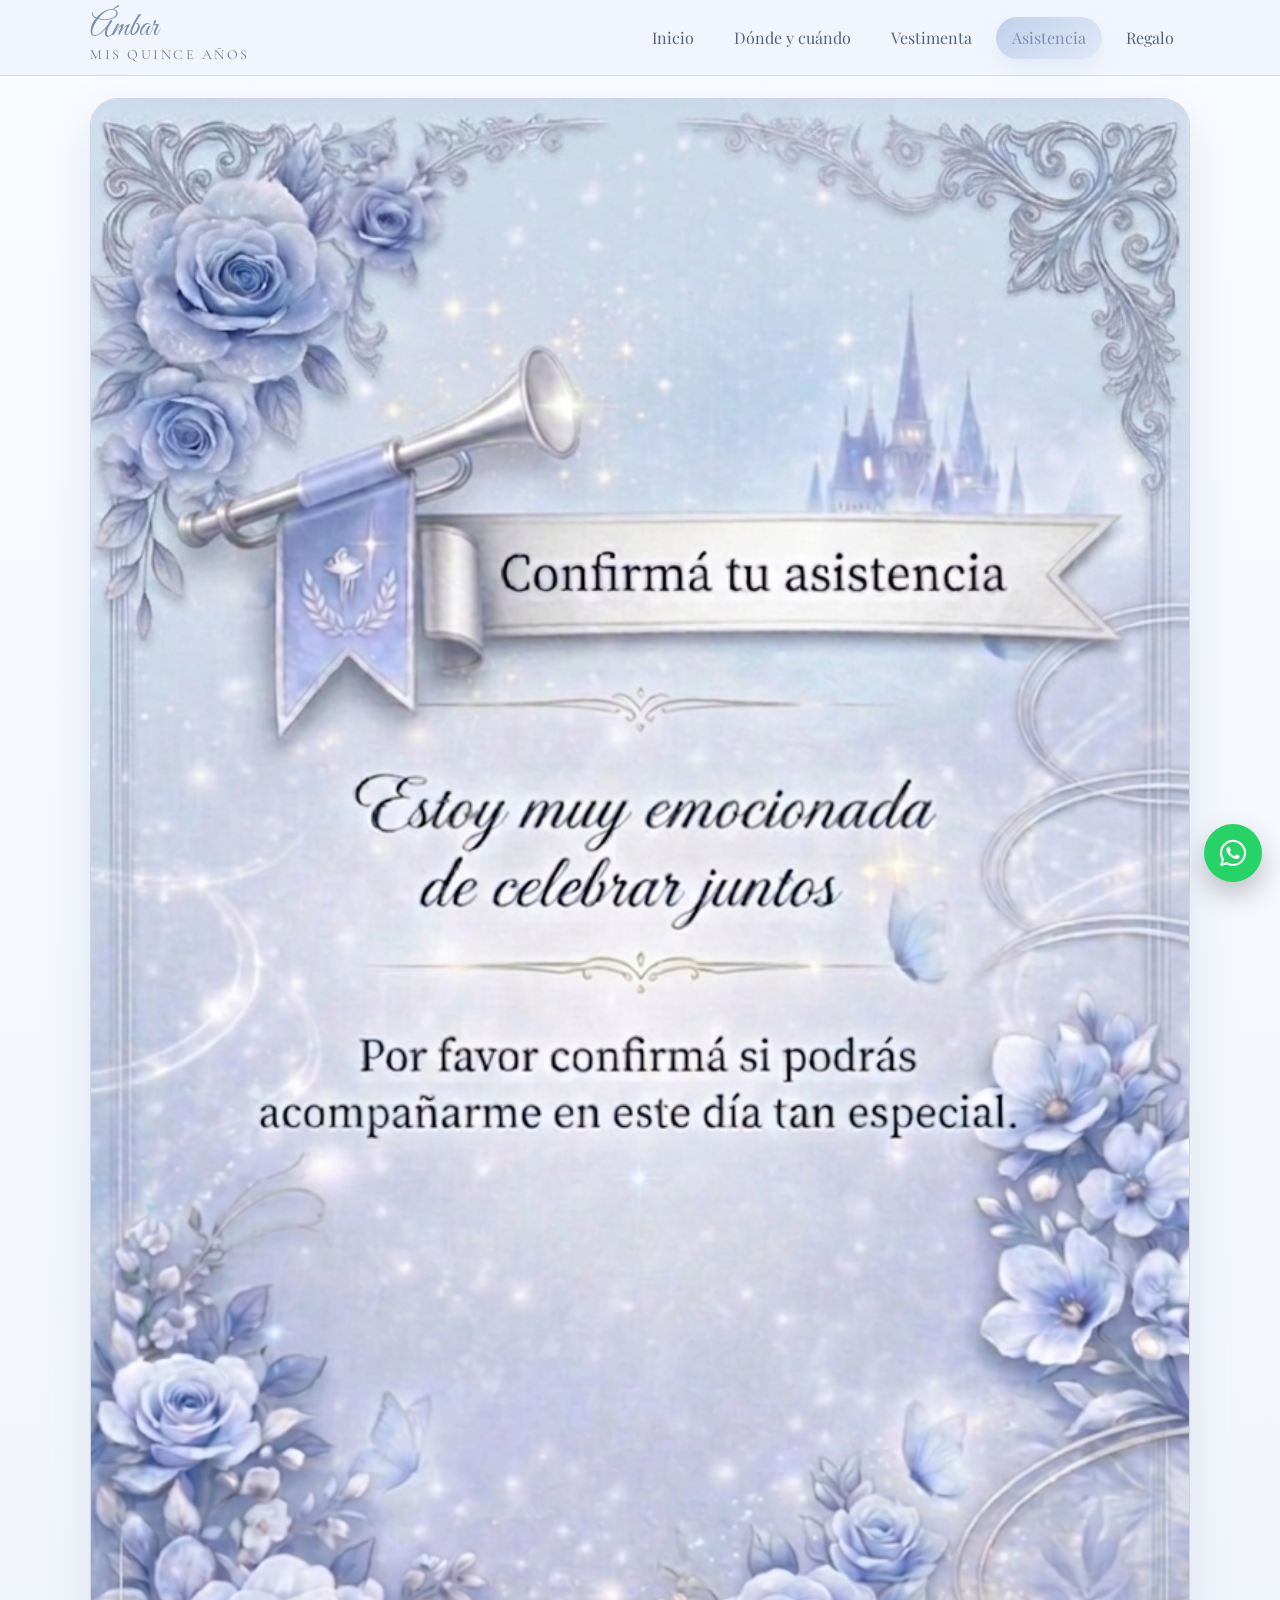
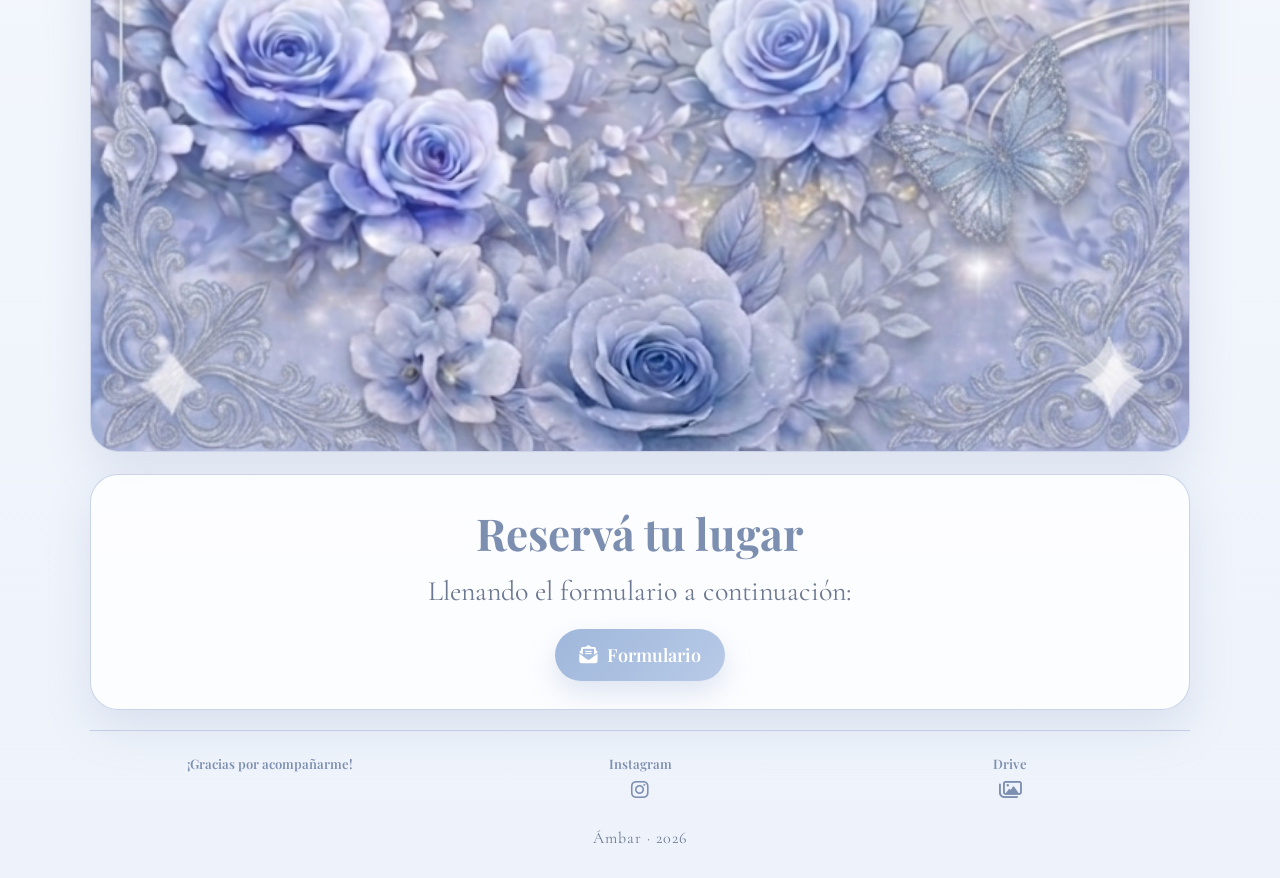
<file: Asistencia.html>
<!DOCTYPE html>
<html lang="es">
<head>
  <meta charset="UTF-8">
  <meta name="viewport" content="width=device-width, initial-scale=1.0">
  <title>Asistencia | Ámbar</title>
  <link rel="stylesheet" href="Style.css">
  <link rel="stylesheet" href="https://cdnjs.cloudflare.com/ajax/libs/font-awesome/6.5.0/css/all.min.css">
</head>
<body>
  <a href="https://wa.me/5491132421643" class="btn-wsp" target="_blank" rel="noopener noreferrer" aria-label="Escribir por WhatsApp">
    <i class="fa-brands fa-whatsapp"></i>
  </a>

  <header class="header-principal">
    <nav class="nav-principal">
      <div class="contenedor contenedor-flex">
        <div class="nav-brand">
          <span class="nav-brand-title">Ámbar</span>
          <span class="nav-brand-subtitle">Mis quince años</span>
        </div>

        <span class="icon-menu" id="btnMenu" aria-label="Abrir menú">
          <i class="fas fa-bars"></i>
        </span>

        <ul class="menu" id="menu">
          <li class="menu-item"><a href="index.html" class="menu-link">Inicio</a></li>
          <li class="menu-item"><a href="DondeCuando.html" class="menu-link">Dónde y cuándo</a></li>
          <li class="menu-item"><a href="DressCode.html" class="menu-link">Vestimenta</a></li>
          <li class="menu-item"><a href="Asistencia.html" class="menu-link menu-link_select">Asistencia</a></li>
          <li class="menu-item"><a href="Regalo.html" class="menu-link">Regalo</a></li>
        </ul>
      </div>
    </nav>
  </header>

  <main class="main">
    <section class="page-section">
      <div class="contenedor">
        <div class="image-frame">
          <img src="Fotos/Asistencia.png" alt="Confirmación de asistencia" class="full-image">
        </div>
      </div>
    </section>

    <section class="page-section">
      <div class="contenedor">
        <div class="cta-card">
          <h2>Reservá tu lugar</h2>
          <p>Llenando el formulario a continuación:</p>
          <div class="button-row">
            <a href="https://docs.google.com/forms/d/e/1FAIpQLSctnsKZTW9S0J9orVU9vp6QSWBOj9yuNaJAbXwCQa6DhRFCTg/viewform?usp=sharing&ouid=114234541421818908394" target="_blank" rel="noopener noreferrer" class="elegant-button">
              <i class="fa-solid fa-envelope-open-text"></i>
              Formulario
            </a>
          </div>
        </div>
      </div>
    </section>
  </main>

  <footer class="footer-principal">
  <div class="contenedor">
    <div class="footer-linea"></div>

    <div class="footer-grid-tres">
      
      <div class="footer-block">
        <span class="footer-titulo">¡Gracias por acompañarme!</span>
      </div>

      <div class="footer-block">
        <span class="footer-titulo">Instagram</span>
        <a href="https://www.instagram.com/amb4r._2104?igsh=MW5wMnkxaXVtdTJrdA==" class="footer-icon-link" target="_blank" rel="noopener noreferrer">
          <i class="fa-brands fa-instagram"></i>
        </a>
      </div>

      <div class="footer-block">
        <span class="footer-titulo">Drive</span>
        <a href="https://drive.google.com/drive/folders/1D_s4CsNhWzYPcOfbTa0AiAgnziIgGuwS?usp=drive_link" class="footer-icon-link" target="_blank" rel="noopener noreferrer">
          <i class="fa-regular fa-images"></i>
        </a>
      </div>
    </div>
    
    <div class="footer-copyright">
      Ámbar · 2026
    </div>
  </div>
</footer>

  <script src="menu.js"></script>
</body>
</html>
</file>
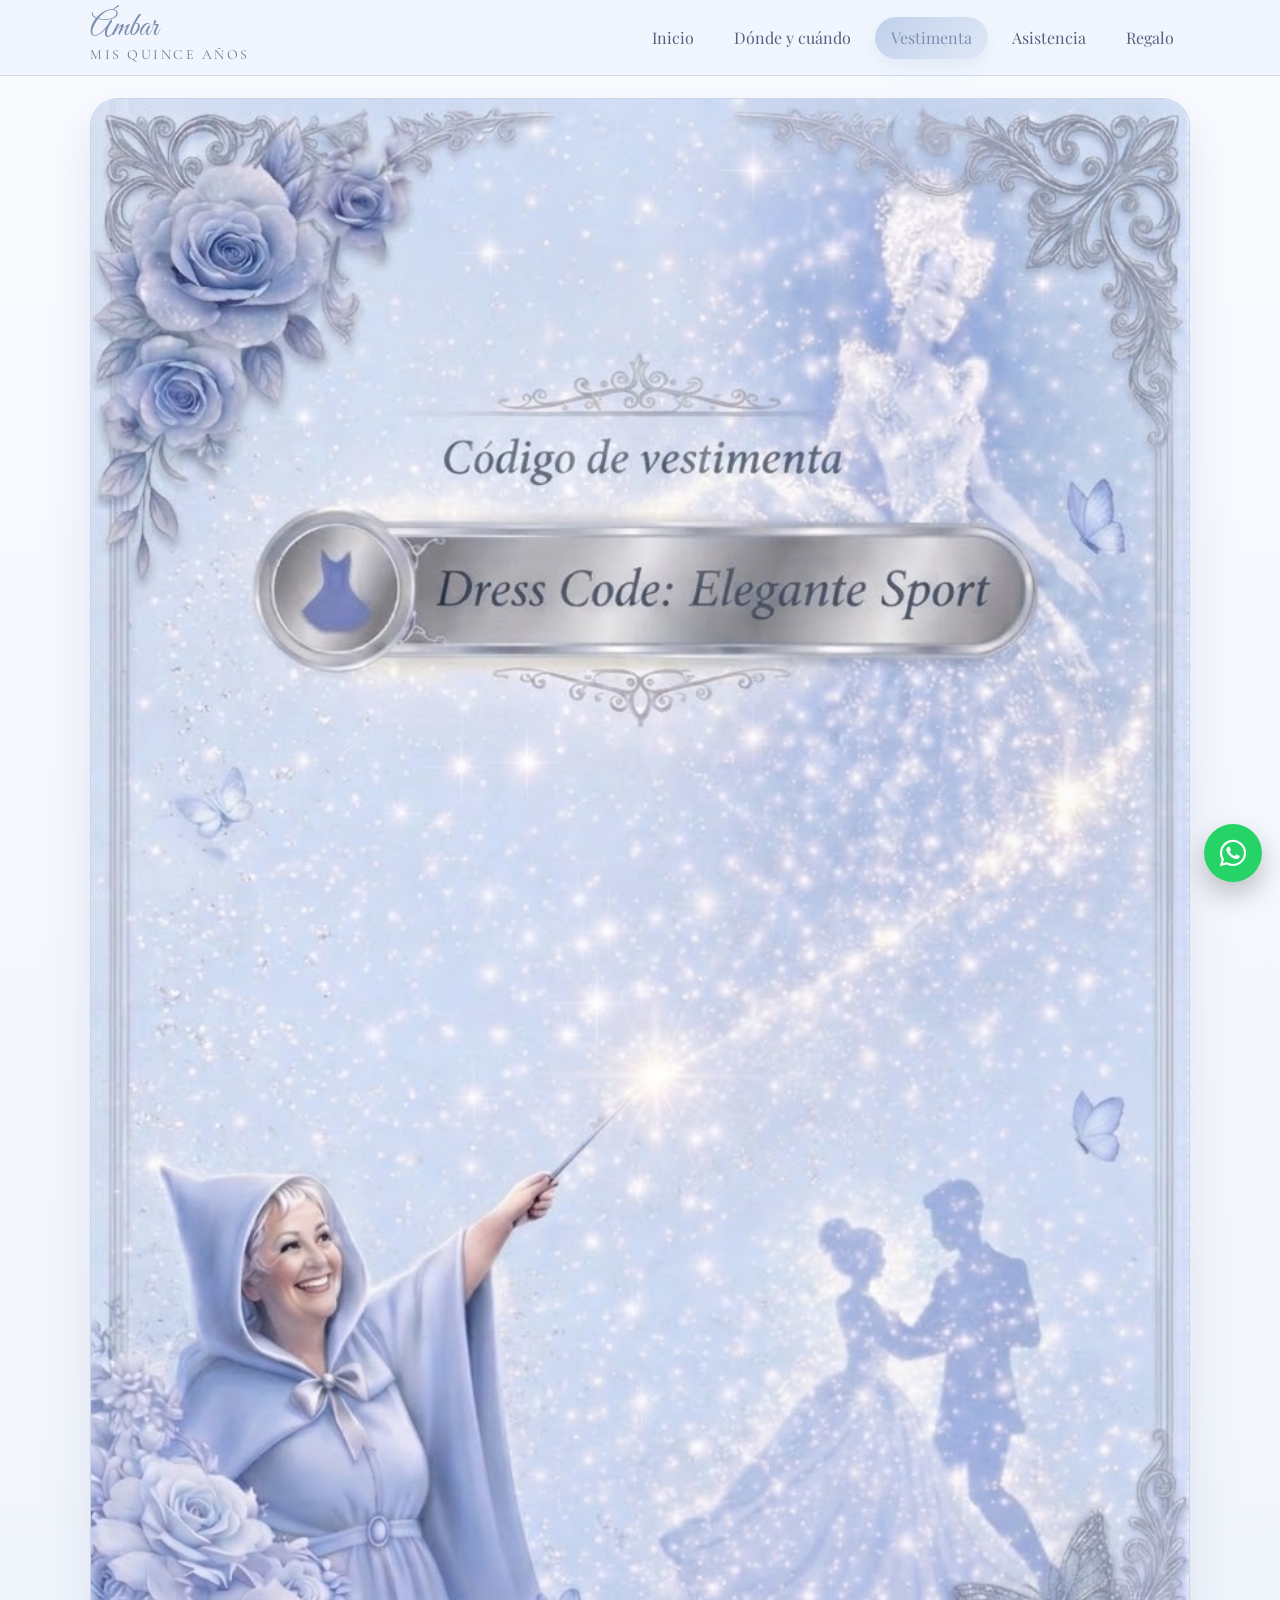
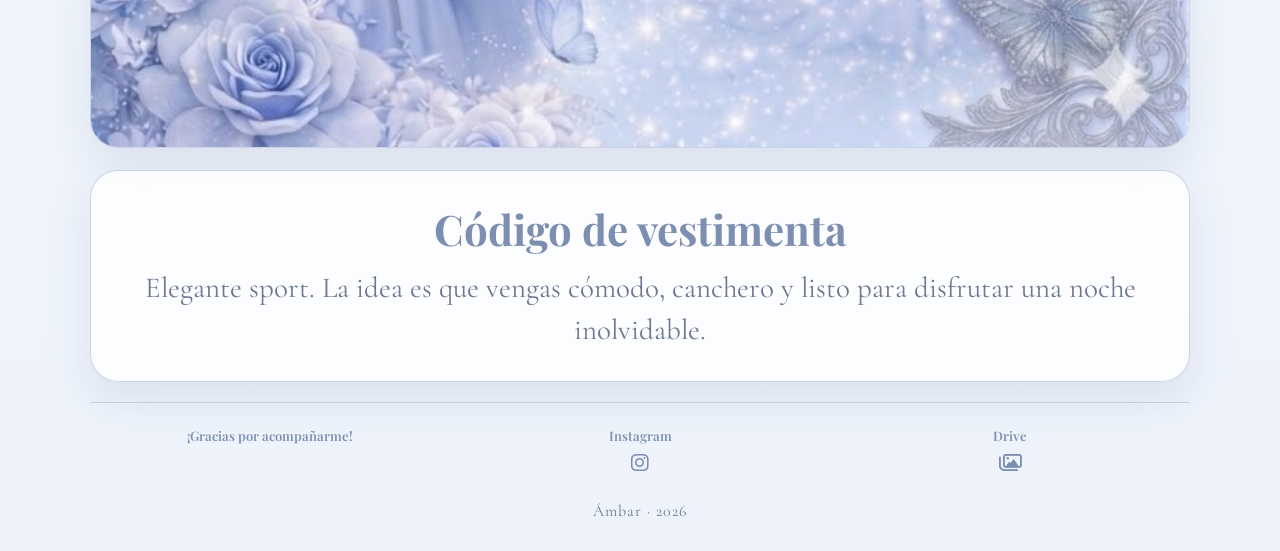
<file: DressCode.html>
<!DOCTYPE html>
<html lang="es">
<head>
  <meta charset="UTF-8">
  <meta name="viewport" content="width=device-width, initial-scale=1.0">
  <title>Vestimenta | Ámbar</title>
  <link rel="stylesheet" href="Style.css">
  <link rel="stylesheet" href="https://cdnjs.cloudflare.com/ajax/libs/font-awesome/6.5.0/css/all.min.css">
</head>
<body>
  <a href="https://wa.me/5491132421643" class="btn-wsp" target="_blank" rel="noopener noreferrer" aria-label="Escribir por WhatsApp">
    <i class="fa-brands fa-whatsapp"></i>
  </a>

  <header class="header-principal">
    <nav class="nav-principal">
      <div class="contenedor contenedor-flex">
        <div class="nav-brand">
          <span class="nav-brand-title">Ámbar</span>
          <span class="nav-brand-subtitle">Mis quince años</span>
        </div>

        <span class="icon-menu" id="btnMenu" aria-label="Abrir menú">
          <i class="fas fa-bars"></i>
        </span>

        <ul class="menu" id="menu">
          <li class="menu-item"><a href="index.html" class="menu-link">Inicio</a></li>
          <li class="menu-item"><a href="DondeCuando.html" class="menu-link">Dónde y cuándo</a></li>
          <li class="menu-item"><a href="DressCode.html" class="menu-link menu-link_select">Vestimenta</a></li>
          <li class="menu-item"><a href="Asistencia.html" class="menu-link">Asistencia</a></li>
          <li class="menu-item"><a href="Regalo.html" class="menu-link">Regalo</a></li>
        </ul>
      </div>
    </nav>
  </header>

  <main class="main">
    <section class="page-section">
      <div class="contenedor">
        <div class="image-frame">
          <img src="Fotos/Dress.jpeg" alt="Código de vestimenta" class="full-image">
        </div>
      </div>
    </section>

    <section class="page-section">
      <div class="contenedor">
        <div class="info-card">
          <h2>Código de vestimenta</h2>
          <p>Elegante sport. La idea es que vengas cómodo, canchero y listo para disfrutar una noche inolvidable.</p>
        </div>
      </div>
    </section>
  </main>

<footer class="footer-principal">
  <div class="contenedor">
    <div class="footer-linea"></div>

    <div class="footer-grid-tres">
      
      <div class="footer-block">
        <span class="footer-titulo">¡Gracias por acompañarme!</span>
      </div>

      <div class="footer-block">
        <span class="footer-titulo">Instagram</span>
        <a href="https://www.instagram.com/amb4r._2104?igsh=MW5wMnkxaXVtdTJrdA==" class="footer-icon-link" target="_blank" rel="noopener noreferrer">
          <i class="fa-brands fa-instagram"></i>
        </a>
      </div>

      <div class="footer-block">
        <span class="footer-titulo">Drive</span>
        <a href="https://drive.google.com/drive/folders/1D_s4CsNhWzYPcOfbTa0AiAgnziIgGuwS?usp=drive_link" class="footer-icon-link" target="_blank" rel="noopener noreferrer">
          <i class="fa-regular fa-images"></i>
        </a>
      </div>
    </div>
    
    <div class="footer-copyright">
      Ámbar · 2026
    </div>
  </div>
</footer>

  <script src="menu.js"></script>
</body>
</html>
</file>
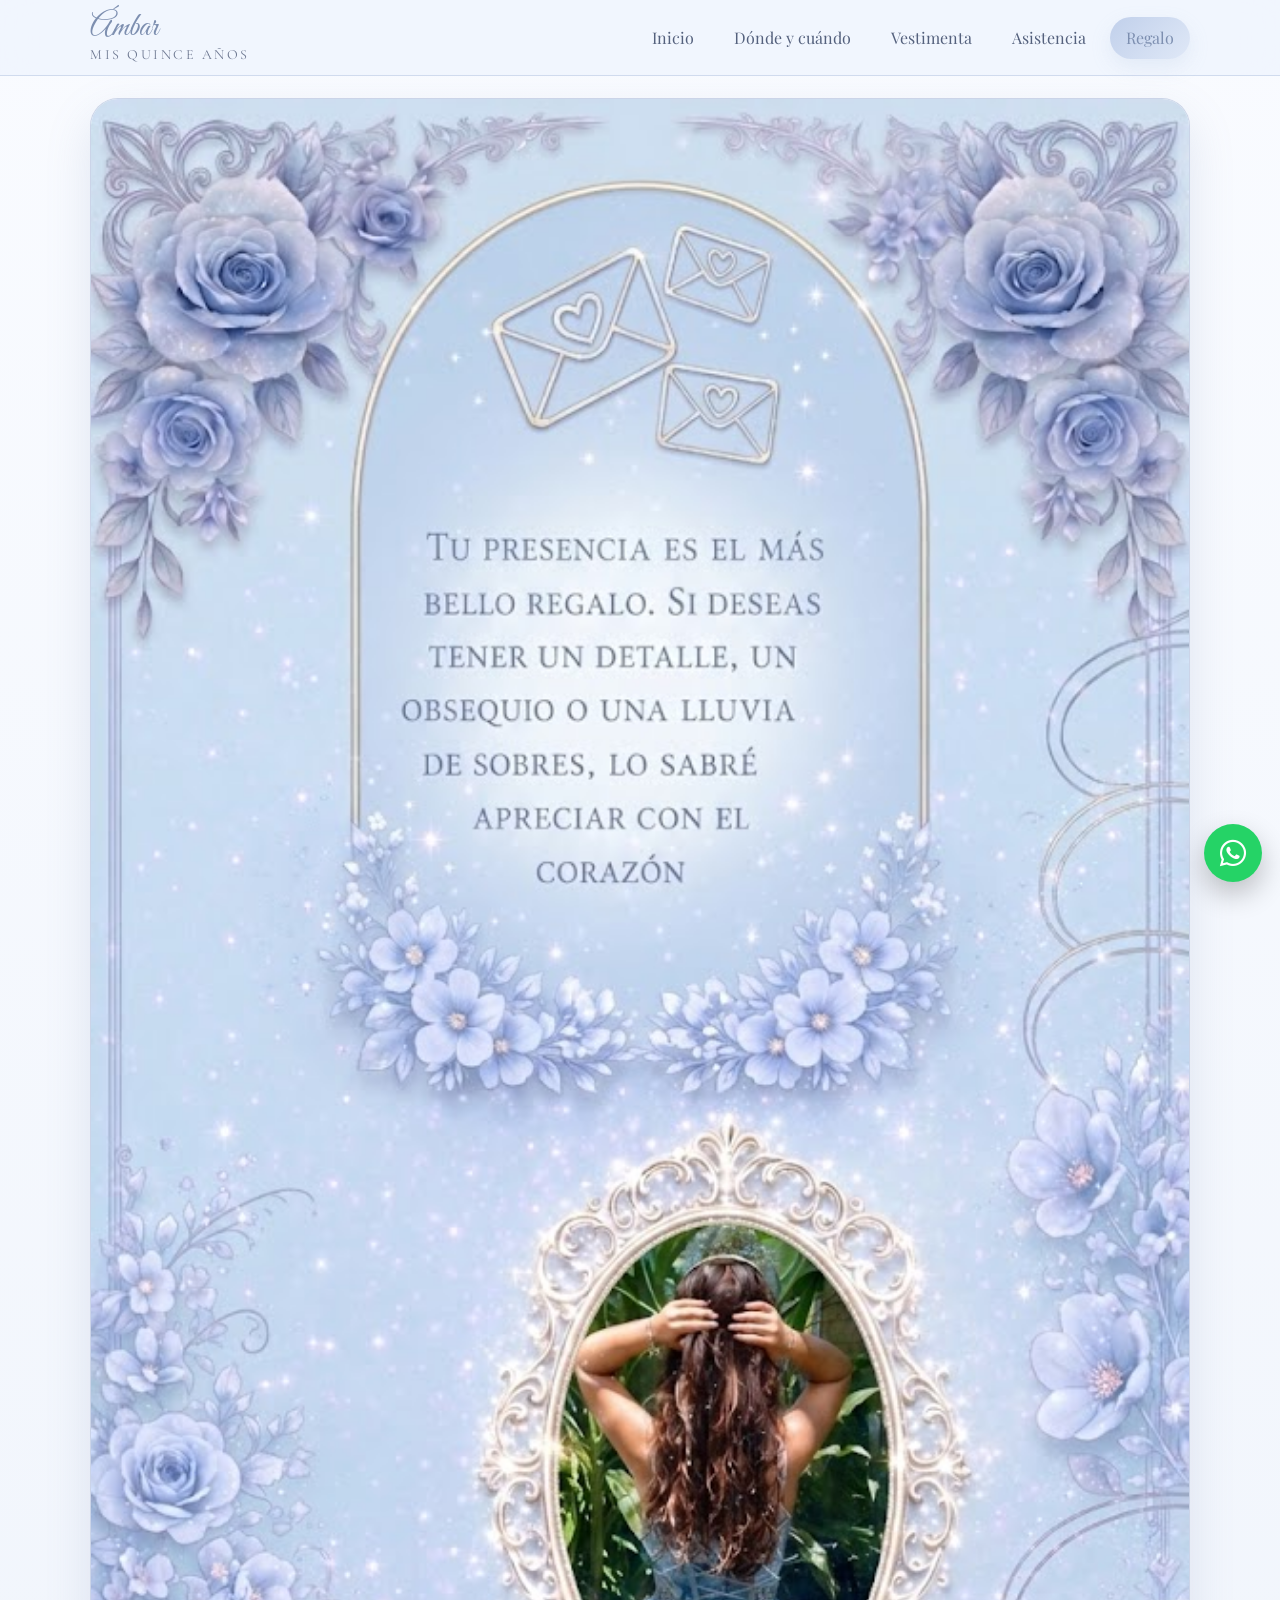
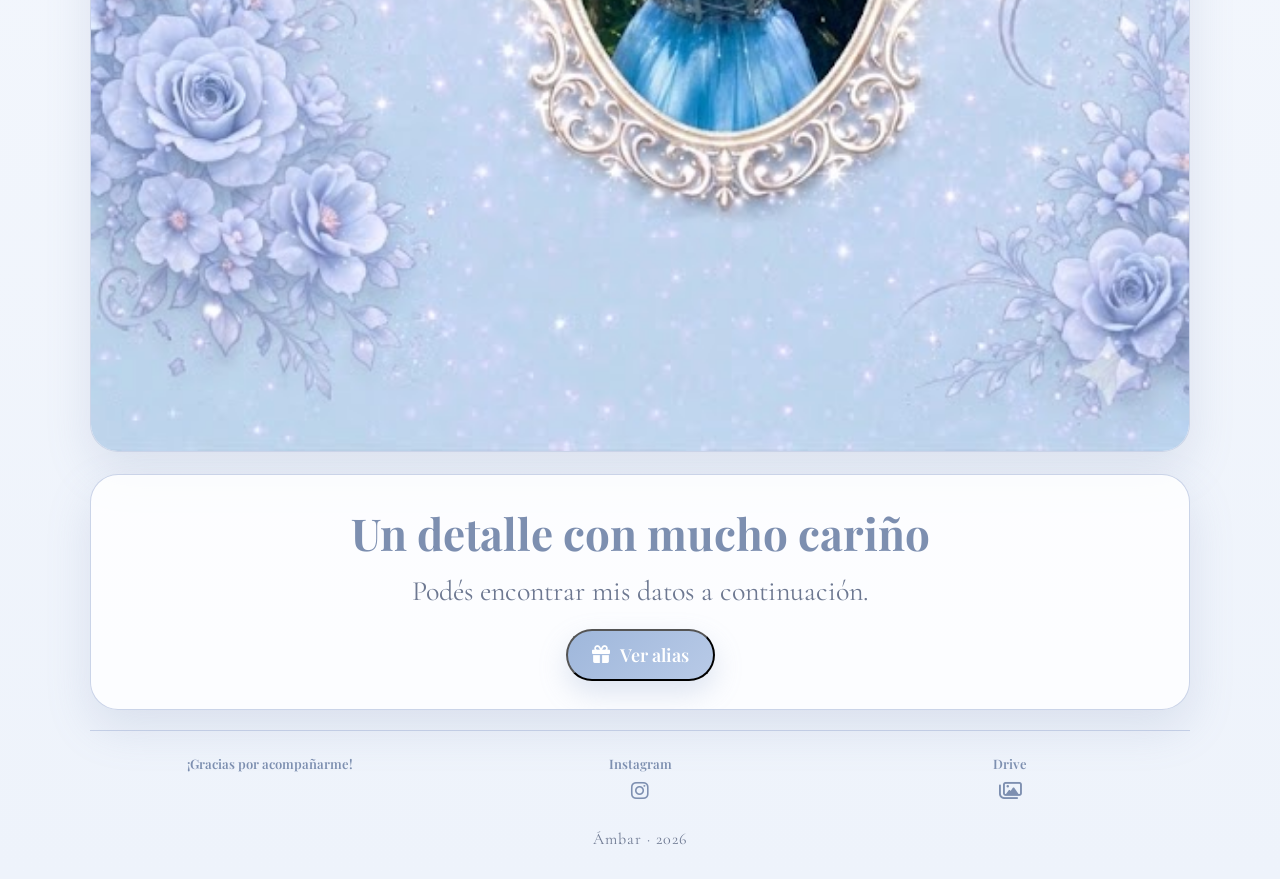
<file: Regalo.html>
<!DOCTYPE html>
<html lang="es">
<head>
  <meta charset="UTF-8">
  <meta name="viewport" content="width=device-width, initial-scale=1.0">
  <title>Regalo | Ámbar</title>
  <link rel="stylesheet" href="Style.css">
  <link rel="stylesheet" href="https://cdnjs.cloudflare.com/ajax/libs/font-awesome/6.5.0/css/all.min.css">
</head>
<body>
  <a href="https://wa.me/5491132421643" class="btn-wsp" target="_blank" rel="noopener noreferrer" aria-label="Escribir por WhatsApp">
    <i class="fa-brands fa-whatsapp"></i>
  </a>

  <header class="header-principal">
    <nav class="nav-principal">
      <div class="contenedor contenedor-flex">
        <div class="nav-brand">
          <span class="nav-brand-title">Ámbar</span>
          <span class="nav-brand-subtitle">Mis quince años</span>
        </div>

        <span class="icon-menu" id="btnMenu" aria-label="Abrir menú">
          <i class="fas fa-bars"></i>
        </span>

        <ul class="menu" id="menu">
          <li class="menu-item"><a href="index.html" class="menu-link">Inicio</a></li>
          <li class="menu-item"><a href="DondeCuando.html" class="menu-link">Dónde y cuándo</a></li>
          <li class="menu-item"><a href="DressCode.html" class="menu-link">Vestimenta</a></li>
          <li class="menu-item"><a href="Asistencia.html" class="menu-link">Asistencia</a></li>
          <li class="menu-item"><a href="Regalo.html" class="menu-link menu-link_select">Regalo</a></li>
        </ul>
      </div>
    </nav>
  </header>

  <main class="main">
    <section class="page-section">
      <div class="contenedor">
        <div class="image-frame">
          <img src="Fotos/Regalo.jpg" alt="Regalo" class="full-image">
        </div>
      </div>
    </section>

    <section class="page-section">
      <div class="contenedor">
        <div class="cta-card">
          <h2>Un detalle con mucho cariño</h2>
          <p>Podés encontrar mis datos a continuación.</p>
          <div class="button-row">
            <button type="button" class="elegant-button" id="abrirAlias">
              <i class="fa-solid fa-gift"></i>
              Ver alias
            </button>
          </div>
        </div>
      </div>
    </section>
  </main>

  <div class="modal-simple" id="miModal" aria-hidden="true">
    <div class="modal-simple-card">
      <h3>Alias para transferencia</h3>
      <p>Podés enviarlo a:</p>
      <span class="alias-box">Ambu.2104</span>
      <button type="button" class="elegant-button-secondary close-simple" id="cerrarAlias">Cerrar</button>
    </div>
  </div>

 <footer class="footer-principal">
  <div class="contenedor">
    <div class="footer-linea"></div>

    <div class="footer-grid-tres">
      
      <div class="footer-block">
        <span class="footer-titulo">¡Gracias por acompañarme!</span>
      </div>

      <div class="footer-block">
        <span class="footer-titulo">Instagram</span>
        <a href="https://www.instagram.com/amb4r._2104?igsh=MW5wMnkxaXVtdTJrdA==" class="footer-icon-link" target="_blank" rel="noopener noreferrer">
          <i class="fa-brands fa-instagram"></i>
        </a>
      </div>

      <div class="footer-block">
        <span class="footer-titulo">Drive</span>
        <a href="https://drive.google.com/drive/folders/1D_s4CsNhWzYPcOfbTa0AiAgnziIgGuwS?usp=drive_link" class="footer-icon-link" target="_blank" rel="noopener noreferrer">
          <i class="fa-regular fa-images"></i>
        </a>
      </div>
    </div>
    
    <div class="footer-copyright">
      Ámbar · 2026
    </div>
  </div>
</footer>

  <script src="menu.js"></script>
  <script>
    const abrirAlias = document.getElementById('abrirAlias');
    const cerrarAlias = document.getElementById('cerrarAlias');
    const modalAlias = document.getElementById('miModal');

    if (abrirAlias && cerrarAlias && modalAlias) {
      abrirAlias.addEventListener('click', () => {
        modalAlias.classList.add('is-visible');
      });

      cerrarAlias.addEventListener('click', () => {
        modalAlias.classList.remove('is-visible');
      });

      modalAlias.addEventListener('click', (event) => {
        if (event.target === modalAlias) {
          modalAlias.classList.remove('is-visible');
        }
      });
    }
  </script>
</body>
</html>
</file>
<file: Style.css>
@import url('https://fonts.googleapis.com/css2?family=Cormorant+Garamond:wght@400;500;600;700&family=Great+Vibes&family=Playfair+Display:wght@500;600;700&display=swap');

:root {
  --bg: #f4f7fc;
  --surface: rgba(255, 255, 255, 0.82);
  --surface-strong: rgba(255, 255, 255, 0.92);
  --text: #54617d;
  --text-soft: #6d7891;
  --title: #7d8fb0;
  --accent: #b9cae7;
  --accent-strong: #9cb3d8;
  --border: rgba(175, 190, 220, 0.65);
  --shadow: 0 18px 45px rgba(124, 140, 177, 0.18);
  --radius: 28px;
}

* {
  box-sizing: border-box;
}

html {
  scroll-behavior: smooth;
}

body,
html {
  margin: 0;
  padding: 0;
  min-height: 100%;
  background: linear-gradient(180deg, #f9fbff 0%, #eef3fb 100%);
  color: var(--text);
  font-family: 'Cormorant Garamond', serif;
}

a {
  color: inherit;
  text-decoration: none;
}

img {
  max-width: 100%;
  display: block;
}

.main {
  width: 100%;
}

.contenedor {
  width: min(1100px, calc(100% - 32px));
  margin: 0 auto;
}

.contenedor-flex {
  display: flex;
  align-items: center;
  justify-content: space-between;
  gap: 20px;
}

.header-principal {
  position: sticky;
  top: 0;
  z-index: 3000;
  backdrop-filter: blur(16px);
  background: rgba(240, 245, 254, 0.82);
  border-bottom: 1px solid rgba(191, 204, 231, 0.65);
}

.nav-principal {
  padding: 12px 0;
}

.nav-brand {
  display: flex;
  flex-direction: column;
  gap: 2px;
}

.nav-brand-title {
  font-family: 'Great Vibes', cursive;
  font-size: 32px;
  line-height: 1;
  color: var(--title);
}

.nav-brand-subtitle {
  font-size: 14px;
  letter-spacing: 0.18em;
  text-transform: uppercase;
  color: var(--text-soft);
}

.icon-menu {
  display: none;
  width: 46px;
  height: 46px;
  border-radius: 50%;
  border: 1px solid var(--border);
  background: rgba(255, 255, 255, 0.7);
  color: var(--title);
  align-items: center;
  justify-content: center;
  font-size: 21px;
  cursor: pointer;
  flex-shrink: 0;
}

.menu {
  display: flex;
  align-items: center;
  gap: 8px;
  list-style: none;
  margin: 0;
  padding: 0;
}

.menu-item {
  margin: 0;
}

.menu-link {
  display: inline-flex;
  align-items: center;
  justify-content: center;
  min-height: 42px;
  padding: 10px 16px;
  border-radius: 999px;
  font-family: 'Playfair Display', serif;
  font-size: 16px;
  color: var(--text);
  transition: background 0.25s ease, color 0.25s ease, transform 0.25s ease, box-shadow 0.25s ease;
}

.menu-link:hover,
.menu-link:focus-visible {
  background: rgba(185, 202, 231, 0.35);
  color: var(--title);
  transform: translateY(-1px);
}

.menu-link_select {
  background: linear-gradient(135deg, rgba(190, 206, 234, 0.95), rgba(223, 232, 247, 0.95));
  color: var(--title);
  box-shadow: 0 8px 20px rgba(157, 177, 212, 0.18);
}

.page-section {
  padding: 22px 0 0;
}

.hero-card,
.info-card,
.countdown-card,
.cta-card,
.gallery-card {
  background: var(--surface);
  border: 1px solid var(--border);
  border-radius: var(--radius);
  box-shadow: var(--shadow);
  overflow: hidden;
}

.image-frame {
  overflow: hidden;
  border-radius: var(--radius);
  border: 1px solid var(--border);
  box-shadow: var(--shadow);
  background: #fff;
}

.full-image {
  width: 100%;
  height: auto;
}

.page-intro {
  text-align: center;
  padding: 32px 24px;
}

.eyebrow {
  font-size: 14px;
  letter-spacing: 0.28em;
  text-transform: uppercase;
  color: var(--text-soft);
  margin-bottom: 10px;
}

.page-title {
  margin: 0;
  font-family: 'Great Vibes', cursive;
  font-size: clamp(46px, 6vw, 76px);
  line-height: 0.95;
  color: var(--title);
}

.page-text {
  max-width: 760px;
  margin: 12px auto 0;
  font-size: clamp(23px, 2.4vw, 30px);
  line-height: 1.35;
  color: var(--text-soft);
}

.banner {
  position: relative;
}

.banner .hero-image {
  width: 100%;
  min-height: 360px;
  object-fit: cover;
}

.banner-overlay {
  position: absolute;
  inset: auto 20px 20px 20px;
  padding: 20px 24px;
  background: linear-gradient(180deg, rgba(255,255,255,0.2), rgba(255,255,255,0.8));
  border: 1px solid rgba(255,255,255,0.55);
  backdrop-filter: blur(8px);
  border-radius: 24px;
  text-align: center;
}

.banner-overlay h1 {
  margin: 0;
  font-family: 'Great Vibes', cursive;
  font-size: clamp(54px, 8vw, 88px);
  color: #7f90b2;
}

.banner-overlay p {
  margin: 6px 0 0;
  font-size: clamp(21px, 2.4vw, 28px);
  color: var(--text-soft);
}

.gallery-grid {
  display: grid;
  grid-template-columns: repeat(3, 1fr);
  gap: 18px;
  padding: 20px;
}

.gallery-item {
  overflow: hidden;
  border-radius: 22px;
  border: 1px solid var(--border);
  background: rgba(255,255,255,0.9);
}

.img-galeria {
  width: 100%;
  height: 100%;
  min-height: 240px;
  object-fit: cover;
  cursor: pointer;
  transition: transform 0.35s ease;
}

.img-galeria:hover {
  transform: scale(1.04);
}

.quick-links {
  display: grid;
  grid-template-columns: repeat(2, 1fr);
  gap: 18px;
  margin-top: 22px;
}

.quick-link {
  padding: 26px 22px;
  text-align: center;
}

.quick-link h3 {
  margin: 0 0 8px;
  font-family: 'Playfair Display', serif;
  font-size: 28px;
  color: var(--title);
}

.quick-link p {
  margin: 0;
  font-size: 24px;
  line-height: 1.35;
  color: var(--text-soft);
}

.info-card {
  padding: 30px 24px;
  text-align: center;
}

.info-card h2 {
  margin: 0 0 10px;
  font-family: 'Playfair Display', serif;
  font-size: clamp(28px, 4vw, 42px);
  color: var(--title);
}

.info-card p {
  margin: 0;
  font-size: clamp(22px, 2.4vw, 29px);
  line-height: 1.45;
  color: var(--text-soft);
}

.countdown-card {
  padding: 28px 20px;
  text-align: center;
}

.countdown-title {
  margin: 0 0 18px;
  font-family: 'Great Vibes', cursive;
  font-size: clamp(42px, 5.5vw, 72px);
  color: var(--title);
}

.contador {
  display: grid;
  grid-template-columns: repeat(4, minmax(90px, 1fr));
  gap: 14px;
}

.contador-item {
  background: var(--surface-strong);
  border: 1px solid var(--border);
  border-radius: 24px;
  padding: 18px 12px;
}

.contador-numero {
  display: block;
  font-family: 'Playfair Display', serif;
  font-size: clamp(34px, 5vw, 52px);
  color: var(--title);
  line-height: 1;
}

.contador-label {
  display: block;
  margin-top: 8px;
  font-size: 22px;
  color: var(--text-soft);
}

.cta-card {
  padding: 28px 24px;
  text-align: center;
}

.cta-card h2 {
  margin: 0 0 10px;
  font-family: 'Playfair Display', serif;
  font-size: clamp(30px, 4vw, 44px);
  color: var(--title);
}

.cta-card p {
  margin: 0 auto 18px;
  max-width: 700px;
  font-size: clamp(22px, 2.3vw, 28px);
  line-height: 1.4;
  color: var(--text-soft);
}

.button-row {
  display: flex;
  justify-content: center;
  flex-wrap: wrap;
  gap: 14px;
}

.elegant-button,
.elegant-button-secondary {
  display: inline-flex;
  align-items: center;
  justify-content: center;
  gap: 10px;
  min-height: 52px;
  padding: 12px 24px;
  border-radius: 999px;
  font-family: 'Playfair Display', serif;
  font-size: 18px;
  font-weight: 600;
  transition: transform 0.25s ease, box-shadow 0.25s ease, background 0.25s ease;
}

.elegant-button {
  color: #fff;
  background: linear-gradient(135deg, #9fb7db, #b8cae7);
  box-shadow: 0 12px 28px rgba(143, 166, 205, 0.28);
}

.elegant-button:hover,
.elegant-button:focus-visible {
  transform: translateY(-2px);
  color: #fff;
  box-shadow: 0 16px 34px rgba(143, 166, 205, 0.36);
}

.elegant-button-secondary {
  color: var(--title);
  background: rgba(255, 255, 255, 0.9);
  border: 1px solid var(--border);
}

.elegant-button-secondary:hover,
.elegant-button-secondary:focus-visible {
  transform: translateY(-2px);
}

/* --- FOOTER CON LÍNEA SUPERIOR Y 3 COLUMNAS FIJAS --- */
.footer-principal {
  padding: 20px 0 30px;
  background-color: transparent;
}

/* Línea divisoria arriba */
.footer-linea {
  width: 100%;
  height: 1px;
  background-color: var(--border);
  margin-bottom: 25px; /* Espacio entre la línea y las columnas */
}

.footer-grid-tres {
  display: grid;
  grid-template-columns: repeat(3, 1fr); /* 3 columnas fijas siempre */
  gap: 10px;
  align-items: start;
  margin-bottom: 25px;
}

.footer-block {
  text-align: center;
  display: flex;
  flex-direction: column;
  align-items: center;
}

.footer-titulo {
  display: block;
  font-family: 'Playfair Display', serif;
  font-size: 13px;
  color: var(--title);
  margin-bottom: 8px;
  font-weight: 600;
  line-height: 1.2;
}

.footer-icon-link {
  color: var(--title);
  font-size: 20px;
  transition: transform 0.3s ease;
}

/* Ámbar 2026 abajo de todo */
.footer-copyright {
  text-align: center;
  font-family: 'Cormorant Garamond', serif;
  font-size: 16px;
  color: var(--text-soft);
  letter-spacing: 1px;
  margin-top: 10px;
}

/* Ajuste para que el texto largo de la col 1 no se amontone en móviles */
@media (max-width: 450px) {
  .footer-titulo {
    font-size: 10px;
  }
  .footer-grid-tres {
    gap: 5px;
  }
}
.copy {
  padding: 0 24px 24px;
  text-align: center;
  font-size: 17px;
  color: var(--text-soft);
}

.btn-wsp {
  position: fixed;
  right: 18px;
  bottom: 18px;
  width: 58px;
  height: 58px;
  display: inline-flex;
  align-items: center;
  justify-content: center;
  border-radius: 50%;
  background: #25D366;
  color: #fff;
  font-size: 30px;
  box-shadow: 0 12px 28px rgba(0, 0, 0, 0.24);
  z-index: 4000;
}

.btn-wsp:hover {
  color: #fff;
  transform: translateY(-2px);
}

.modal {
  display: none;
  position: fixed;
  inset: 0;
  background: rgba(26, 32, 49, 0.72);
  z-index: 5000;
}

.modal-open {
  display: block;
}

.contenido-modal {
  display: flex;
  align-items: center;
  justify-content: center;
  width: 100%;
  height: 100%;
  padding: 20px;
}

#img-modal {
  max-width: min(900px, 96vw);
  max-height: 88vh;
  border-radius: 24px;
  border: 1px solid rgba(255,255,255,0.22);
  box-shadow: 0 20px 50px rgba(0,0,0,0.32);
}

.modal-btn {
  position: absolute;
  top: 24px;
  right: 24px;
  width: 44px;
  height: 44px;
  border-radius: 50%;
  background: rgba(255,255,255,0.9);
  cursor: pointer;
}

.modal-btn::before,
.modal-btn::after {
  content: '';
  position: absolute;
  top: 21px;
  left: 11px;
  width: 22px;
  height: 2px;
  background: #66728d;
}

.modal-btn::before {
  transform: rotate(45deg);
}

.modal-btn::after {
  transform: rotate(-45deg);
}

.modal-simple {
  display: none;
  position: fixed;
  inset: 0;
  background: rgba(26, 32, 49, 0.58);
  z-index: 5000;
  padding: 20px;
}

.modal-simple.is-visible {
  display: flex;
  align-items: center;
  justify-content: center;
}

.modal-simple-card {
  width: min(460px, 100%);
  padding: 28px 24px;
  border-radius: 28px;
  background: rgba(255,255,255,0.96);
  border: 1px solid var(--border);
  text-align: center;
  box-shadow: 0 18px 42px rgba(0,0,0,0.18);
}

.modal-simple-card h3 {
  margin: 0 0 8px;
  font-family: 'Playfair Display', serif;
  font-size: 34px;
  color: var(--title);
}

.modal-simple-card p {
  margin: 0 0 10px;
  font-size: 25px;
  color: var(--text-soft);
}

.alias-box {
  display: block;
  margin: 12px 0 18px;
  padding: 14px 16px;
  border-radius: 20px;
  background: rgba(235, 241, 252, 0.9);
  border: 1px solid var(--border);
  font-family: 'Playfair Display', serif;
  font-size: 24px;
  color: var(--title);
}

.close-simple {
  margin-top: 4px;
}

@media (max-width: 960px) {
  .footer-grid,
  .quick-links {
    grid-template-columns: 1fr;
  }

  .gallery-grid {
    grid-template-columns: 1fr 1fr;
  }
}

@media (max-width: 860px) {
  .icon-menu {
    display: inline-flex;
  }

  .nav-principal .contenedor-flex {
    align-items: flex-start;
  }

  .menu {
    position: absolute;
    top: calc(100% + 8px);
    left: 16px;
    right: 16px;
    display: grid;
    gap: 8px;
    padding: 14px;
    border-radius: 24px;
    background: rgba(248, 250, 255, 0.96);
    border: 1px solid var(--border);
    box-shadow: var(--shadow);
    opacity: 0;
    visibility: hidden;
    pointer-events: none;
    transform: translateY(-8px);
    transition: opacity 0.25s ease, transform 0.25s ease, visibility 0.25s ease;
  }

  .menu.mostrar {
    opacity: 1;
    visibility: visible;
    pointer-events: auto;
    transform: translateY(0);
  }

  .menu-link {
    justify-content: flex-start;
    width: 100%;
  }
}

@media (max-width: 640px) {
  .contenedor {
    width: min(100% - 20px, 1100px);
  }

  .page-section {
    padding-top: 16px;
  }

  .banner .hero-image {
    min-height: 250px;
  }

  .banner-overlay {
    left: 12px;
    right: 12px;
    bottom: 12px;
    padding: 16px;
  }

  .gallery-grid {
    grid-template-columns: 1fr;
  }

  .img-galeria {
    min-height: 220px;
  }

  .contador {
    grid-template-columns: repeat(2, minmax(90px, 1fr));
  }

  .footer-grid {
    padding: 22px 16px;
  }

  .copy {
    padding: 0 16px 20px;
  }

  .btn-wsp {
    width: 54px;
    height: 54px;
    right: 14px;
    bottom: 14px;
  }
}
</file>
